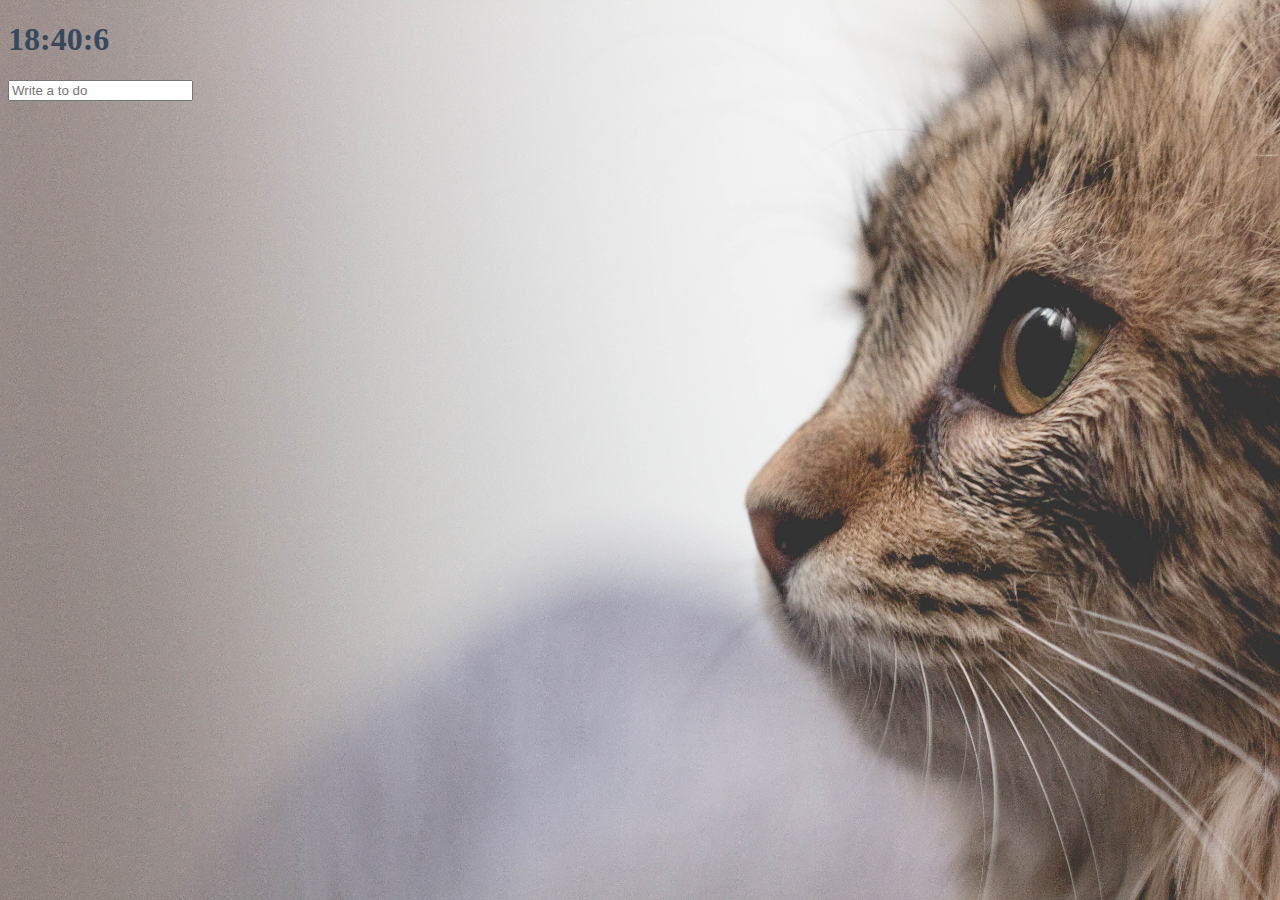
<file: index.html>
<!DOCTYPE html>
<html>
<head>
    <meta charset="UTF-8">
    <meta name="viewport" content="width=device-width, initial-scale=1.0">
    <title>Document</title>
    <link rel="stylesheet" href="index.css"/>
</head>
<body>
    <div class="js-clock">
        <h1>00:00</h1>
    </div>
    <form class="js-form form">
        <input type="text" placeholder="What is your name?"/>
    </form>
    <h4 class="js-greetings greetings"></h4>
    <form class="js-toDoForm">
        <input type="text" placeholder="Write a to do"/>
    </form>
    <ul class="js-toDoList">
        
    </ul>
    <span class="js-weather"></span>

    <script src="clock.js"></script>
    <script src="gretting.js"></script>
    <script src="todo.js"></script>
    <script src="bg.js"></script>
    <script src="weather.js"></script>
</body>
</html>
</file>
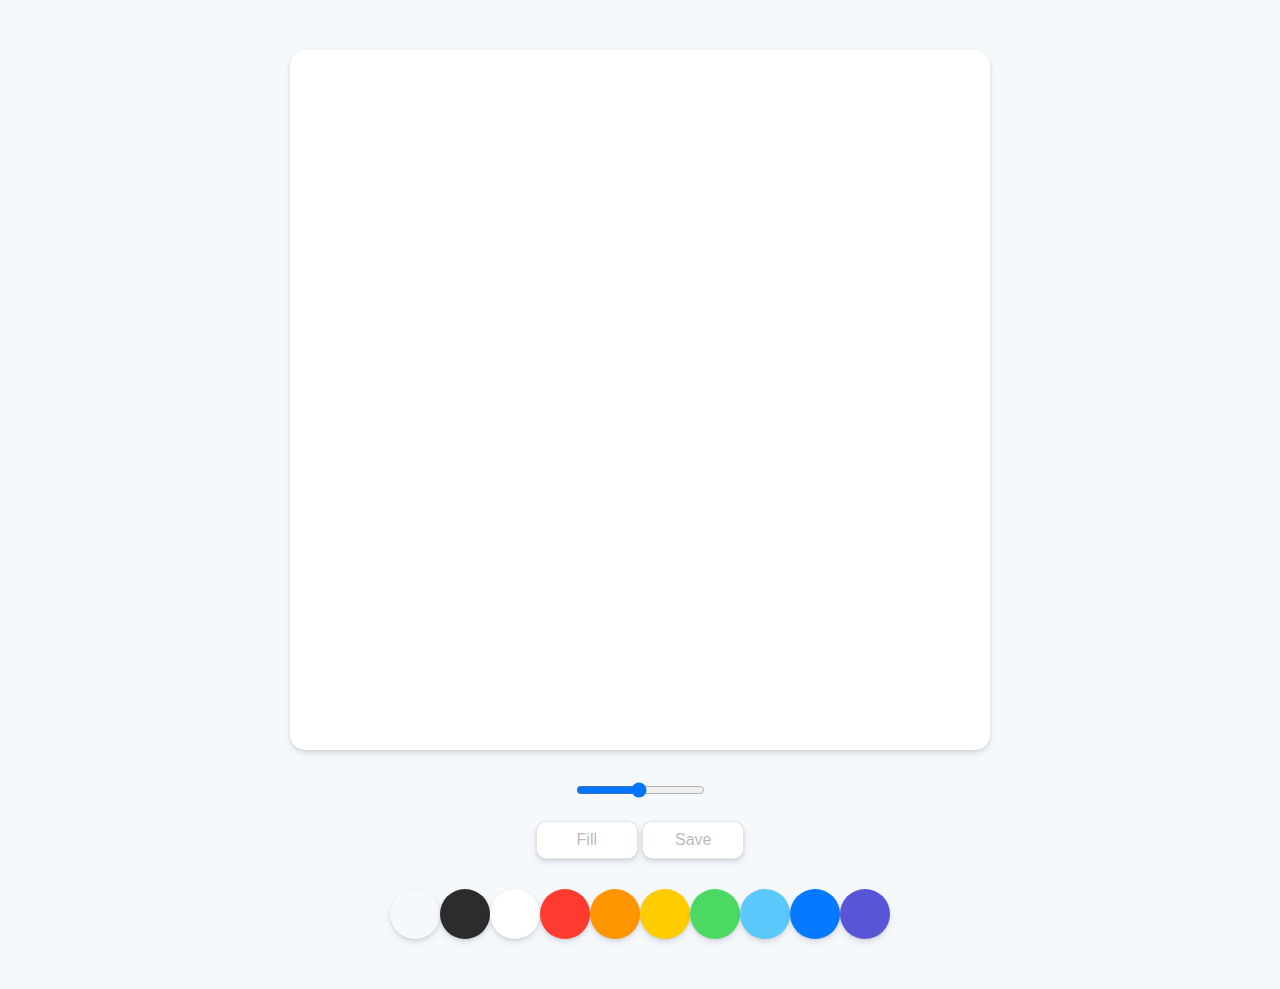
<file: paintjs/index.html>
<!DOCTYPE html>
<html lang="en">
<head>
    <meta charset="UTF-8">
    <meta name="viewport" content="width=device-width, initial-scale=1.0">
    <link rel="stylesheet" href="styles.css"/>
    <title>PaintJS</title>
</head>
<body>
    <canvas id="jsCanvas" class="canvas"></canvas>
    <div class="controls">
        <div class="controls_range">
            <input type="range" id="jsRange" min="0.1" max="5.0" value="2.5" step="0.1"/>
        </div>
        <div class="controls_btns">
            <button id="jsMode">Fill</button>
            <button id="jsSave">Save</button>
        </div>
        <div class="controls_colors" id="jsColors">
        <div class="controls_color"></div>
            <div class="controls_color" style="background-color: #2c2c2c"></div>
            <div class="controls_color" style="background-color: white"></div>
            <div class="controls_color" style="background-color: #FF3B30"></div>
            <div class="controls_color" style="background-color: #FF9500"></div>
            <div class="controls_color" style="background-color: #FFCC00"></div>
            <div class="controls_color" style="background-color: #4CD963"></div>
            <div class="controls_color" style="background-color: #5AC8FA"></div>
            <div class="controls_color" style="background-color: #0579FF"></div>
            <div class="controls_color" style="background-color: #5856D6"></div>
        </div>
    </div>
    <script src="app.js"></script>
</body>
</html>
</file>
<file: index.css>
.btn {
    cursor: pointer;
}

body {
    color: #34495e;
}

.clicked {
    color: #7f8c8d;
}

.form,
.greetings {
    display: none;
}

.showing {
    display: block;
}

@keyframes fadeIn {
    from {
        opacity: 0;
    }
    to {
        opacity: 1;
    }
}

.bgImage {
    position: absolute;
    top: 0;
    left: 0;
    width: 100%;
    height: 100%;
    z-index: -1;
    animation: fadeIn 0.5s linear;
}
</file>
<file: paintjs/styles.css>
@import "reset.css";

body {
    background-color: #f6f9fc;
    font-family: -apple-system, BlinkMacSystemFont, 'Segoe UI', Roboto, Oxygen, Ubuntu, Cantarell, 'Open Sans', 'Helvetica Neue', sans-serif;
    display: flex;
    flex-direction: column;
    align-items: center;
    padding: 50px 0;
}

.canvas {
    width: 700px;
    height: 700px;
    background-color: white;
    border-radius: 15px;
    box-shadow: 0 4px 6px rgba(50, 50, 93, 0.11), 0 1px 3px rgba(0, 0, 0, 0.1);
}

.controls_colors .controls_color {
    width: 50px;
    height: 50px;
    box-shadow: 0 4px 6px rgba(50, 50, 93, 0.11), 0 1px 3px rgba(0, 0, 0, 0.1);
    border-radius: 25px;
    cursor: pointer;
}

.controls .controls_colors {
    display: flex;
}

.controls {
    margin-top: 30px;
    display: flex;
    flex-direction: column;
    align-items: center;
}

.controls .controls_btns {
    margin-bottom: 30px;
}

.controls_btns button {
    all: unset;
    cursor: pointer;
    background-color: white;
    padding: 10px 0px;
    width: 100px;
    text-align: center;
    border-radius: 10px;
    box-shadow: 0 4px 6px rgba(50, 50, 93, 0.11), 0 1px 3px rgba(0, 0, 0, 0.1);
    border: 1px solid rgba(0, 0, 0, 0.1);
    color: rgba(0, 0, 0, 0.3);
}

.controls .controls_range {
    margin-bottom: 20px;
}
</file>
